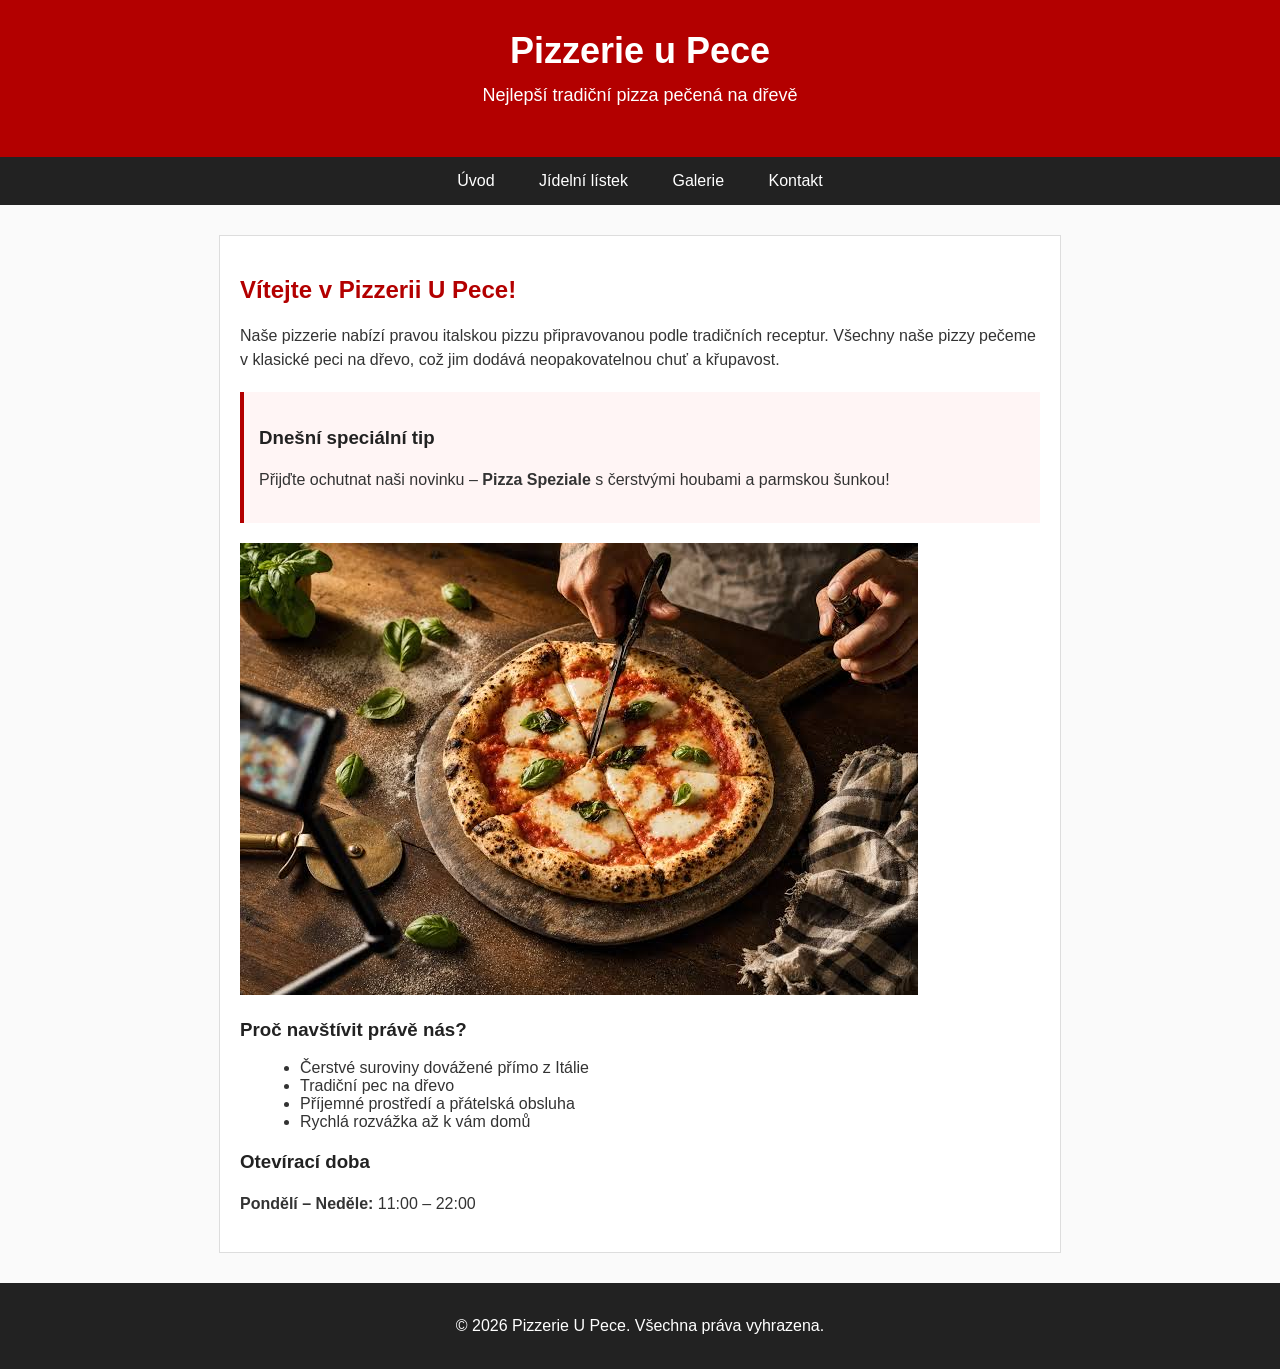
<file: index.html>
<!DOCTYPE html>
<html lang="cs">
<head>
    <meta charset="UTF-8">
    <meta name="viewport" content="width=device-width, initial-scale=1.0">
    <title>Pizzerie U Pece</title>
    <link rel="icon" href="ikona.jpg">
    <link rel="stylesheet" href="style.css">
</head>
<body>
    <header>
        <h1>Pizzerie u Pece</h1>
        <p>Nejlepší tradiční pizza pečená na dřevě</p>
    </header>

    <nav>
        <a href="index.html">Úvod</a>
        <a href="menu.html">Jídelní lístek</a>
        <a href="galerie.html">Galerie</a>
        <a href="kontakt.html">Kontakt</a>
    </nav>

    <main>
        <h2>Vítejte v Pizzerii U Pece!</h2>
    <p>Naše pizzerie nabízí pravou italskou pizzu připravovanou podle tradičních receptur. Všechny naše pizzy pečeme v klasické peci na dřevo, což jim dodává neopakovatelnou chuť a křupavost.</p>
    
    <div class="boxikinfo">
            <h3>Dnešní speciální tip</h3>
            <p>Přijďte ochutnat naši novinku – <b>Pizza Speziale</b> s čerstvými houbami a parmskou šunkou!</p>
        </div>

    <img src="pizza.jpg" alt="Pizza">

    <h3>Proč navštívit právě nás?</h3>

    <ul>
        <li>Čerstvé suroviny dovážené přímo z Itálie</li>
        <li>Tradiční pec na dřevo</li>
        <li>Příjemné prostředí a přátelská obsluha</li>
        <li>Rychlá rozvážka až k vám domů</li>
    </ul>

    <h3>Otevírací doba</h3>
        <p><b>Pondělí – Neděle:</b> 11:00 – 22:00</p>

    </main>

    <footer>
        <p>&copy; 2026 Pizzerie U Pece. Všechna práva vyhrazena.</p>
    </footer>
</body>
</html>
</file>
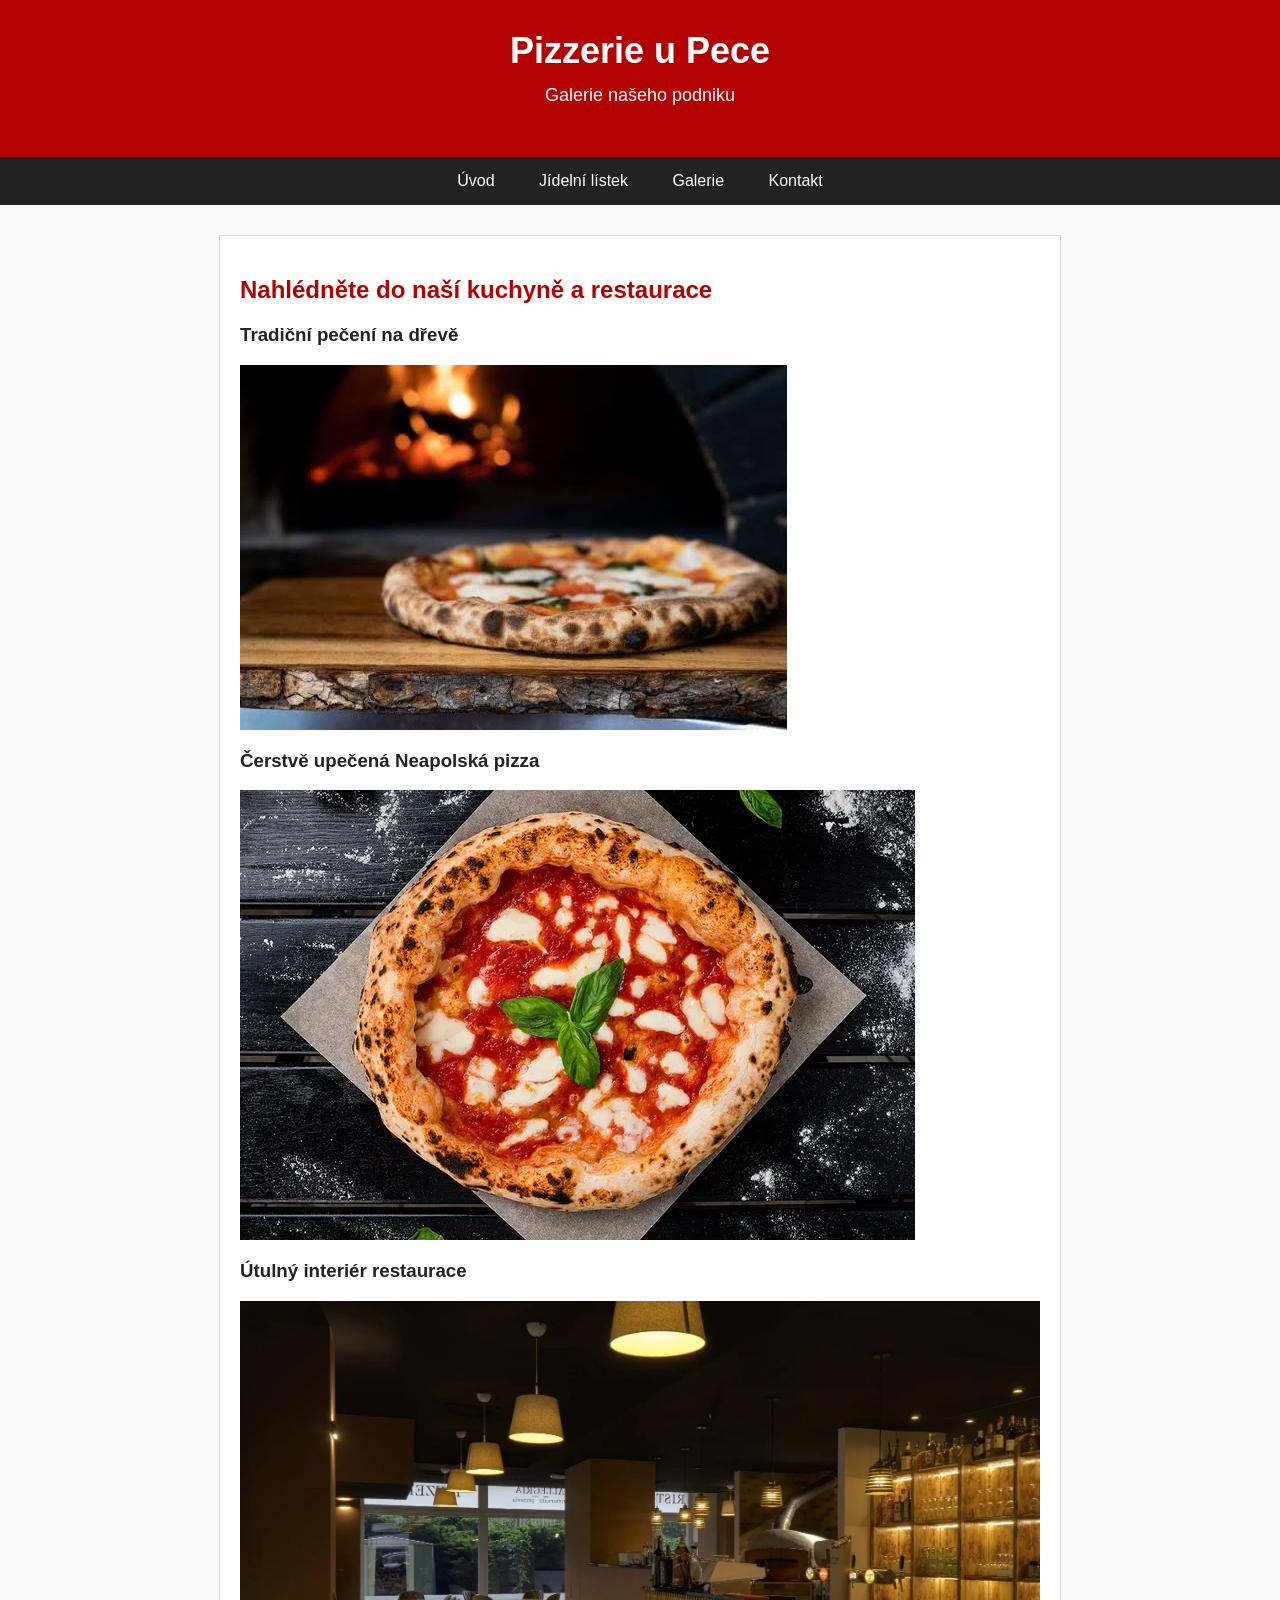
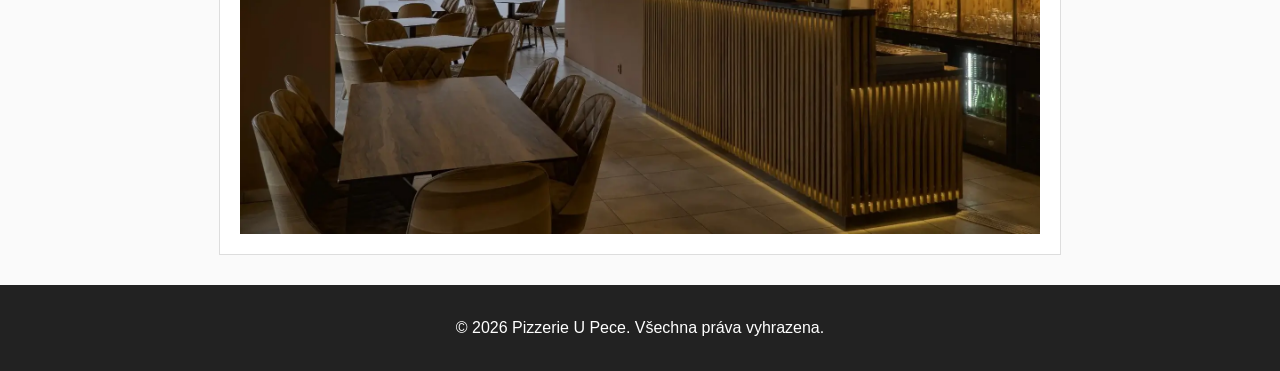
<file: galerie.html>
<html lang="cs">
<head>
    <meta charset="UTF-8">
    <meta name="viewport" content="width=device-width, initial-scale=1.0">
    <title>Pizzerie U Pece</title>
    <link rel="icon" href="ikona.jpg">
    <link rel="stylesheet" href="style.css">
</head>

<body>
    <header>
        <h1>Pizzerie u Pece</h1>
        <p>Galerie našeho podniku</p>
    </header>

    <nav>
        <a href="index.html">Úvod</a>
        <a href="menu.html">Jídelní lístek</a>
        <a href="galerie.html">Galerie</a>
        <a href="kontakt.html">Kontakt</a>
    </nav>

    <main>
            <h2>Nahlédněte do naší kuchyně a restaurace</h2>

    <h3>Tradiční pečení na dřevě</h3>
    <img src="nadreve.jpg" alt="pizza na dreve">
    <h3>Čerstvě upečená Neapolská pizza</h3>
    <img src="neapolska.jpg" alt="neaposla pizza">
    <h3>Útulný interiér restaurace</h3>
    <img src="pizzerie.jpg" alt="interiér">
    </main>
    
    <footer>
        <p>&copy; 2026 Pizzerie U Pece. Všechna práva vyhrazena.</p>
    </footer>

    </body>
</html>
</file>
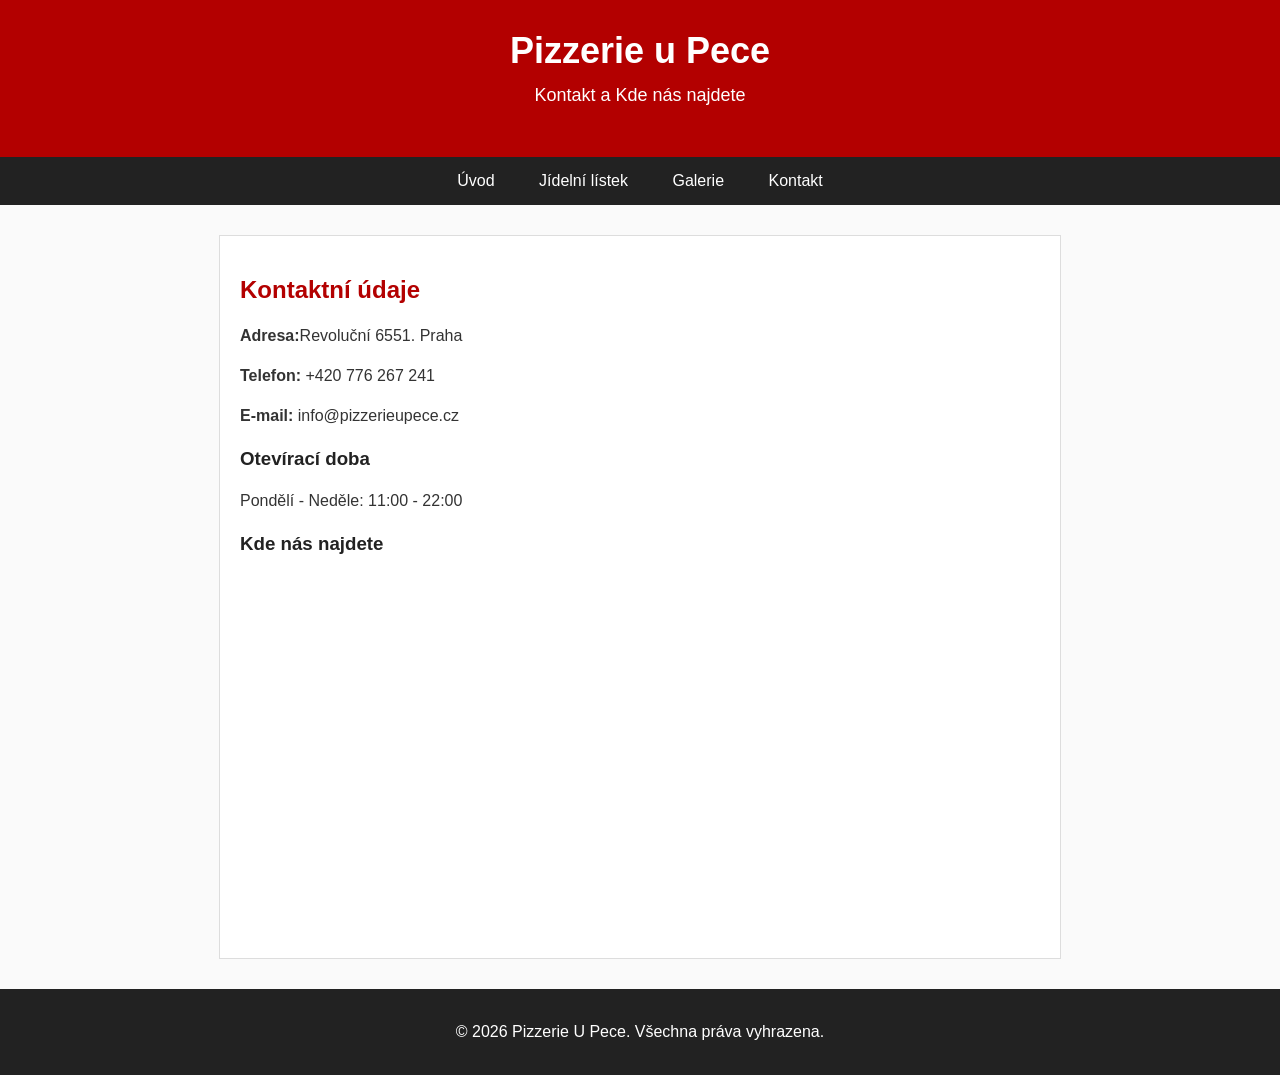
<file: kontakt.html>
<html lang="cs">
<head>
    <meta charset="UTF-8">
    <meta name="viewport" content="width=device-width, initial-scale=1.0">
    <title>Pizzerie U Pece</title>
    <link rel="icon" href="ikona.jpg">
    <link rel="stylesheet" href="style.css">
</head>

<body>
    <header>
        <h1>Pizzerie u Pece</h1>
        <p>Kontakt a Kde nás najdete</p>
    </header>

    <nav>
        <a href="index.html">Úvod</a>
        <a href="menu.html">Jídelní lístek</a>
        <a href="galerie.html">Galerie</a>
        <a href="kontakt.html">Kontakt</a>
    </nav>

   <main>
     <h2>Kontaktní údaje</h2>
    <p><b>Adresa:</b>Revoluční 6551. Praha</p>
    <p><b>Telefon:</b> +420 776 267 241 </p>
    <p><b>E-mail:</b> info@pizzerieupece.cz </p>

    <h3>Otevírací doba</h3>
    <p>Pondělí - Neděle: 11:00 - 22:00</p>

    <h3>Kde nás najdete </h3>
    <iframe src="https://www.google.com/maps/embed?pb=!1m17!1m12!1m3!1d380.5210241679097!2d14.427547161603636!3d50.089467375482!2m3!1f0!2f0!3f0!3m2!1i1024!2i768!4f13.1!3m2!1m1!2zNTDCsDA1JzIyLjEiTiAxNMKwMjUnNDAuNSJF!5e0!3m2!1scs!2scz!4v1793738921383!5m2!1scs!2scz" width="600" height="450" style="border:0;" allowfullscreen="" loading="lazy" referrerpolicy="strict-origin-when-cross-origin"></iframe>
   </main>

    <footer>
        <p>&copy; 2026 Pizzerie U Pece. Všechna práva vyhrazena.</p>
    </footer>

</body>
</html>
</file>
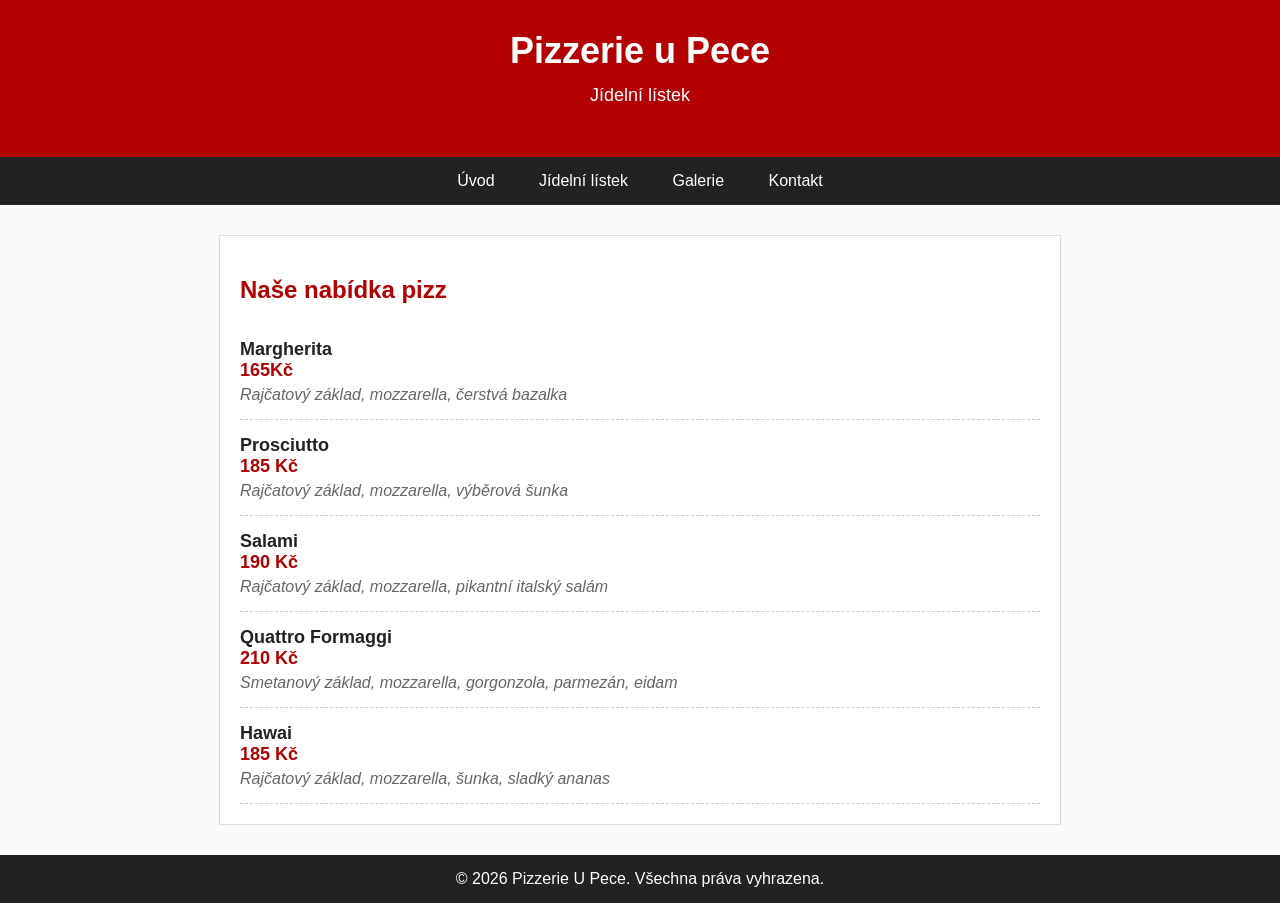
<file: menu.html>
<!DOCTYPE html>
<html lang="cs">
<head>
    <meta charset="UTF-8">
    <meta name="viewport" content="width=device-width, initial-scale=1.0">
    <title>Pizzerie U Pece</title>
    <link rel="icon" href="ikona.jpg">
    <link rel="stylesheet" href="style.css">
</head>

<body>
    <header>
        <h1>Pizzerie u Pece</h1>
        <p>Jídelní lístek</p>
    </header>

    <nav>
        <a href="index.html">Úvod</a>
        <a href="menu.html">Jídelní lístek</a>
        <a href="galerie.html">Galerie</a>
        <a href="kontakt.html">Kontakt</a>
    </nav>

    <main>
        <h2>Naše nabídka pizz</h2>
        <div class="polozka">
            <div class="nazev">Margherita</div>
            <div class="cena">165Kč</div>
            <div class="popis">Rajčatový základ, mozzarella, čerstvá bazalka</div>
        </div>
        <div class="polozka">
            <div class="nazev">Prosciutto</div>
            <div class="cena">185 Kč</div>
            <div class="popis">Rajčatový základ, mozzarella, výběrová šunka</div>
        </div>
        <div class="polozka">
            <div class="nazev">Salami</div>
            <div class="cena">190 Kč</div>
            <div class="popis">Rajčatový základ, mozzarella, pikantní italský salám</div>
        </div>
        <div class="polozka">
            <div class="nazev">Quattro Formaggi</div>
            <div class="cena">210 Kč</div>
            <div class="popis">Smetanový základ, mozzarella, gorgonzola, parmezán, eidam</div>
        </div>
        <div class="polozka">
            <div class="nazev">Hawai</div>
            <div class="cena">185 Kč</div>
            <div class="popis">Rajčatový základ, mozzarella, šunka, sladký ananas</div>
        </div>
    </main>

        <footer>&copy; 2026 Pizzerie U Pece. Všechna práva vyhrazena.</footer>
</body>
</html>
</file>
<file: style.css>
body {
    font-family: Arial, sans-serif;
    margin: 0;
    padding: 0;
    background-color: #fafafa;
    color: #333333;
    }
header {
    background-color: #b30000;
    color: white;
    padding: 30px;
    text-align: center;
    }
header h1 {
    margin: 0;
    font-size: 36px;
    }
header p {
    margin-top: 10px;
    font-size: 18px;
    }
nav {
    background-color: #222222;
    text-align: center;
    }
nav a {
    color: white;
    padding: 15px 20px;
    text-decoration: none;
    display: inline-block;
    font-size: 16px;
    }
nav a:hover {
    background-color: #b30000;
    }
main {
    width: 800px;
    margin: 30px auto;
    padding: 20px;
    background-color: white;
    border: 1px solid #dddddd;
    }
h2 {
    color: #b30000;
    }
h3 {
    color: #222222;
    margin-top: 20px;
    }
p {
    line-height: 1.5;
    }
ul {
    margin-left: 20px;
    }
img {
    max-width: 100%;
    height: auto;
    }
.polozka {
    border-bottom: 1px dashed #cccccc;
    padding: 15px 0;
}

.nazev {
    font-weight: bold;
    font-size: 18px;
    color: #222222;
}

.cena {
    color: #b30000;
    font-weight: bold;
    font-size: 18px;
}

.popis {
    margin-top: 5px;
    color: #666666;
    font-style: italic;
}

iframe {
    width: 100%;
    height: 350px;
    border: 0;
    margin-top: 15px;
}

footer {
    background-color: #222222;
    color: white;
    text-align: center;
    padding: 15px;
    margin-top: 30px;
}

.boxikinfo {
    background-color:#fff5f5;
    border-left: 4px solid #b30000;
    padding: 15px;
    margin:20px 0;
}

@media (max-width: 800px) {
    main {
        width: 92%;
        margin: 10px auto;
        padding: 10px;
    }

    nav a {
        display: inline-block;
        margin: 5px 8px;
    }
}
</file>
